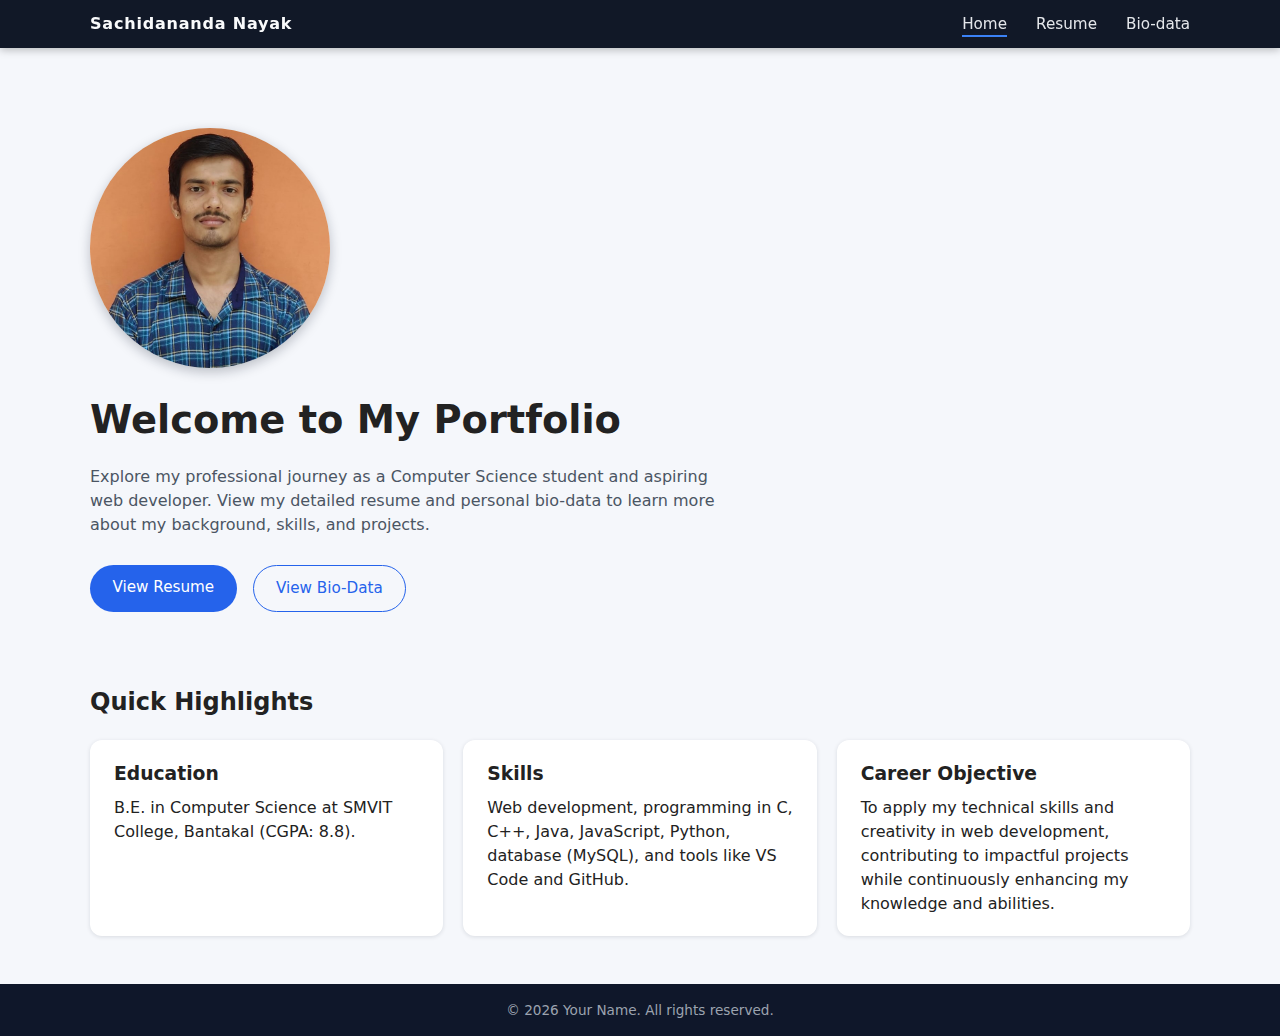
<file: index.html>
<!DOCTYPE html>
<html lang="en">
<head>
    <meta charset="UTF-8" />
    <meta name="viewport" content="width=device-width, initial-scale=1.0" />
    <title>Portfolio | Home</title>
    <link rel="stylesheet" href="style.css" />
    <script src="https://code.jquery.com/jquery-3.6.0.min.js"></script>
    <script src="script.js" defer></script>
</head>
<body>
    <header class="site-header">
        <div class="container nav-container">
            <div class="logo">Sachidananda Nayak</div>
            <nav class="nav-links">
                <a href="index.html" class="active">Home</a>
                <a href="resume.html">Resume</a>
                <a href="biodata.html">Bio-data</a>
            </nav>
        </div>
    </header>

    <main class="container">
        <section class="hero">
            <div class="hero-text">
                <div class="hero-profile">
                    <img src="pic2.jpeg" alt="Profile photo of Sachidananda Nayak" class="profile-pic">
                </div>
                <h1>Welcome to My Portfolio</h1>
                <p>
                    Explore my professional journey as a Computer Science student and
                    aspiring web developer. View my detailed resume and personal
                    bio-data to learn more about my background, skills, and projects.
                </p>
                <div class="hero-actions">
                    <a href="resume.html" class="btn primary">View Resume</a>
                    <a href="biodata.html" class="btn secondary">View Bio-Data</a>
                </div>
            </div>
        </section>

        <section class="highlights">
            <h2>Quick Highlights</h2>
            <div class="grid-3">
                <article class="card">
                    <h3>Education</h3>
                    <p>B.E. in Computer Science at SMVIT College, Bantakal (CGPA: 8.8).</p>
                </article>
                <article class="card">
                    <h3>Skills</h3>
                    <p>
                        Web development, programming in C, C++, Java, JavaScript, Python,
                        database (MySQL), and tools like VS Code and GitHub.
                    </p>
                </article>
                <article class="card">
                    <h3>Career Objective</h3>
                    <p>
                        To apply my technical skills and creativity in web development,
                        contributing to impactful projects while continuously enhancing
                        my knowledge and abilities.
                    </p>
                </article>
            </div>
        </section>
    </main>

    <footer class="site-footer">
        <div class="container">
            <p>&copy; <span id="year"></span> Your Name. All rights reserved.</p>
        </div>
    </footer>
</body>
</html>
</file>
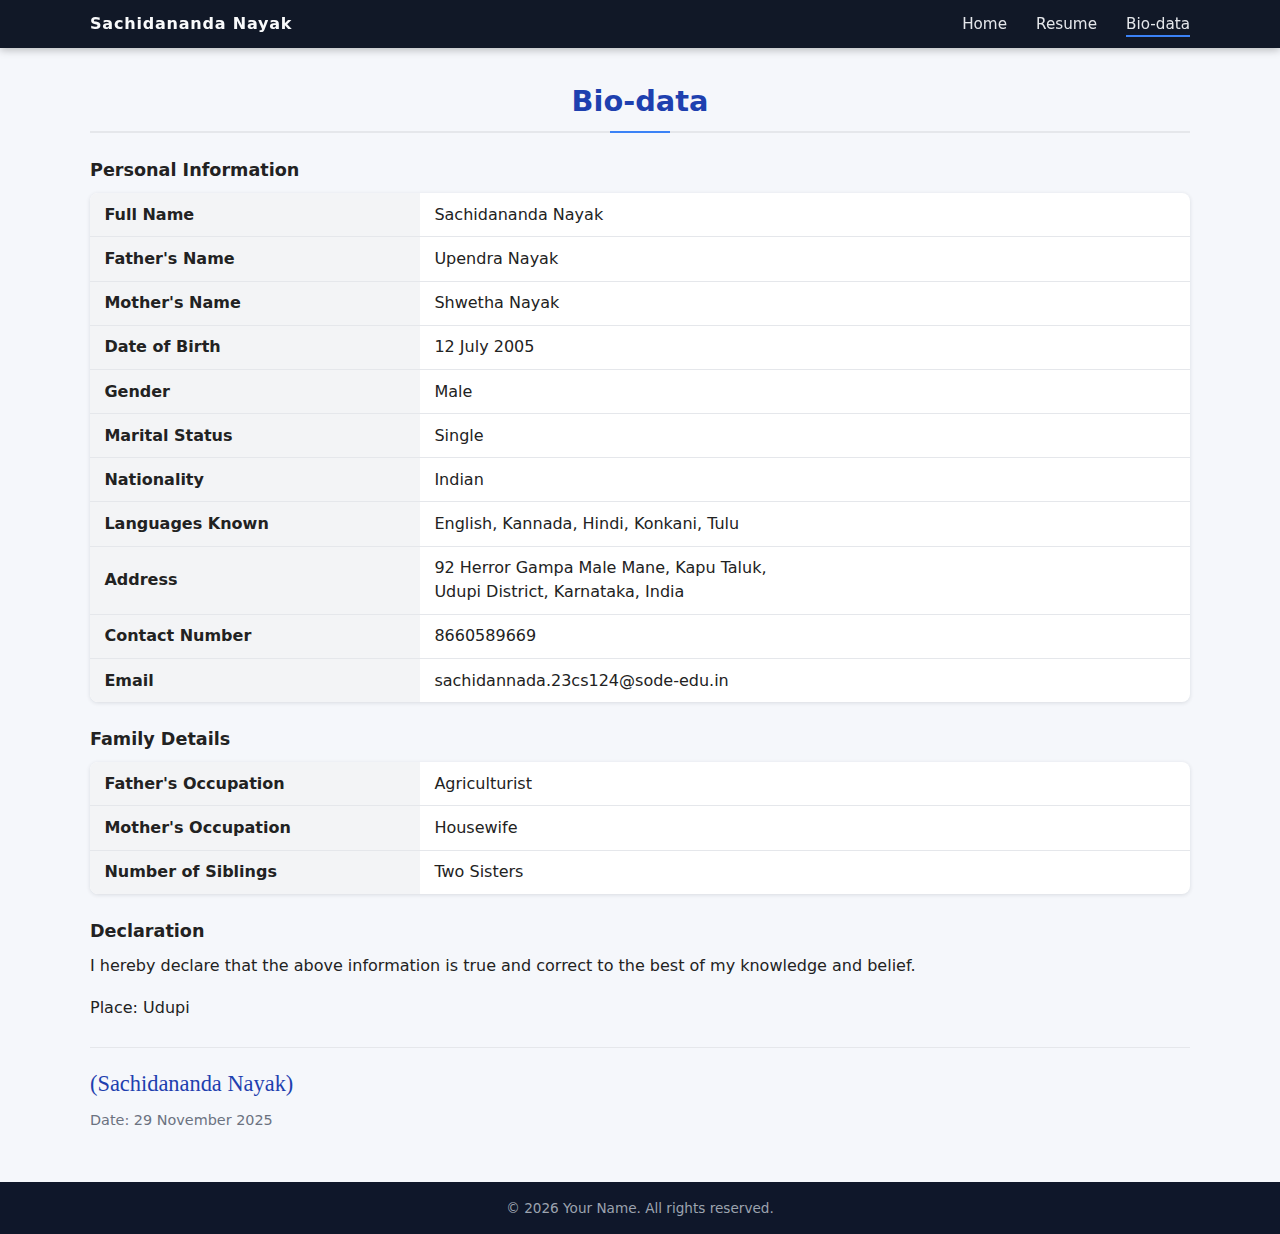
<file: biodata.html>
<!DOCTYPE html>
<html lang="en">
<head>
    <meta charset="UTF-8" />
    <meta name="viewport" content="width=device-width, initial-scale=1.0" />
    <title>Bio-data</title>
    <link rel="stylesheet" href="style.css" />
    <script src="https://code.jquery.com/jquery-3.6.0.min.js"></script>
    <script src="script.js" defer></script>
</head>
<body>
    <header class="site-header">
        <div class="container nav-container">
            <div class="logo">Sachidananda Nayak</div>
            <nav class="nav-links">
                <a href="index.html">Home</a>
                <a href="resume.html">Resume</a>
                <a href="biodata.html" class="active">Bio-data</a>
            </nav>
        </div>
    </header>

    <main class="container biodata-page">
        <h1>Bio-data</h1>

        <section class="biodata-section">
            <h2>Personal Information</h2>
            <table class="biodata-table">
                <tr>
                    <th>Full Name</th>
                    <td>Sachidananda Nayak</td>
                </tr>
                <tr>
                    <th>Father's Name</th>
                    <td>Upendra Nayak</td>
                </tr>
                <tr>
                    <th>Mother's Name</th>
                    <td>Shwetha Nayak</td>
                </tr>
                <tr>
                    <th>Date of Birth</th>
                    <td>12 July 2005</td>
                </tr>
                <tr>
                    <th>Gender</th>
                    <td>Male</td>
                </tr>
                <tr>
                    <th>Marital Status</th>
                    <td>Single</td>
                </tr>
                <tr>
                    <th>Nationality</th>
                    <td>Indian</td>
                </tr>
                <tr>
                    <th>Languages Known</th>
                    <td>English, Kannada, Hindi, Konkani, Tulu</td>
                </tr>
                <tr>
                    <th>Address</th>
                    <td>
                        92 Herror Gampa Male Mane, Kapu Taluk,<br />
                        Udupi District, Karnataka, India
                    </td>
                </tr>
                <tr>
                    <th>Contact Number</th>
                    <td>8660589669</td>
                </tr>
                <tr>
                    <th>Email</th>
                    <td>sachidannada.23cs124@sode-edu.in</td>
                </tr>
            </table>
        </section>

        <section class="biodata-section">
            <h2>Family Details</h2>
            <table class="biodata-table">
                <tr>
                    <th>Father's Occupation</th>
                    <td>Agriculturist</td>
                </tr>
                <tr>
                    <th>Mother's Occupation</th>
                    <td>Housewife</td>
                </tr>
                <tr>
                    <th>Number of Siblings</th>
                    <td>Two Sisters</td>
                </tr>
            </table>
        </section>

        <section class="biodata-section">
            <h2>Declaration</h2>
            <p>
                I hereby declare that the above information is true and correct to
                the best of my knowledge and belief.
            </p>
            <div class="declaration-sign">
                <p>Place: Udupi</p>
                <div class="signature">
                    <p class="sig-name" style="font-family: 'Brush Script MT', cursive; font-size: 1.4em;">(Sachidananda Nayak)</p>
                    <p class="sig-date">Date: 29 November 2025</p>
                </div>
            </div>
        </section>
    </main>

    <footer class="site-footer">
        <div class="container">
            <p>&copy; <span id="year"></span> Your Name. All rights reserved.</p>
        </div>
    </footer>
</body>
</html>
</file>
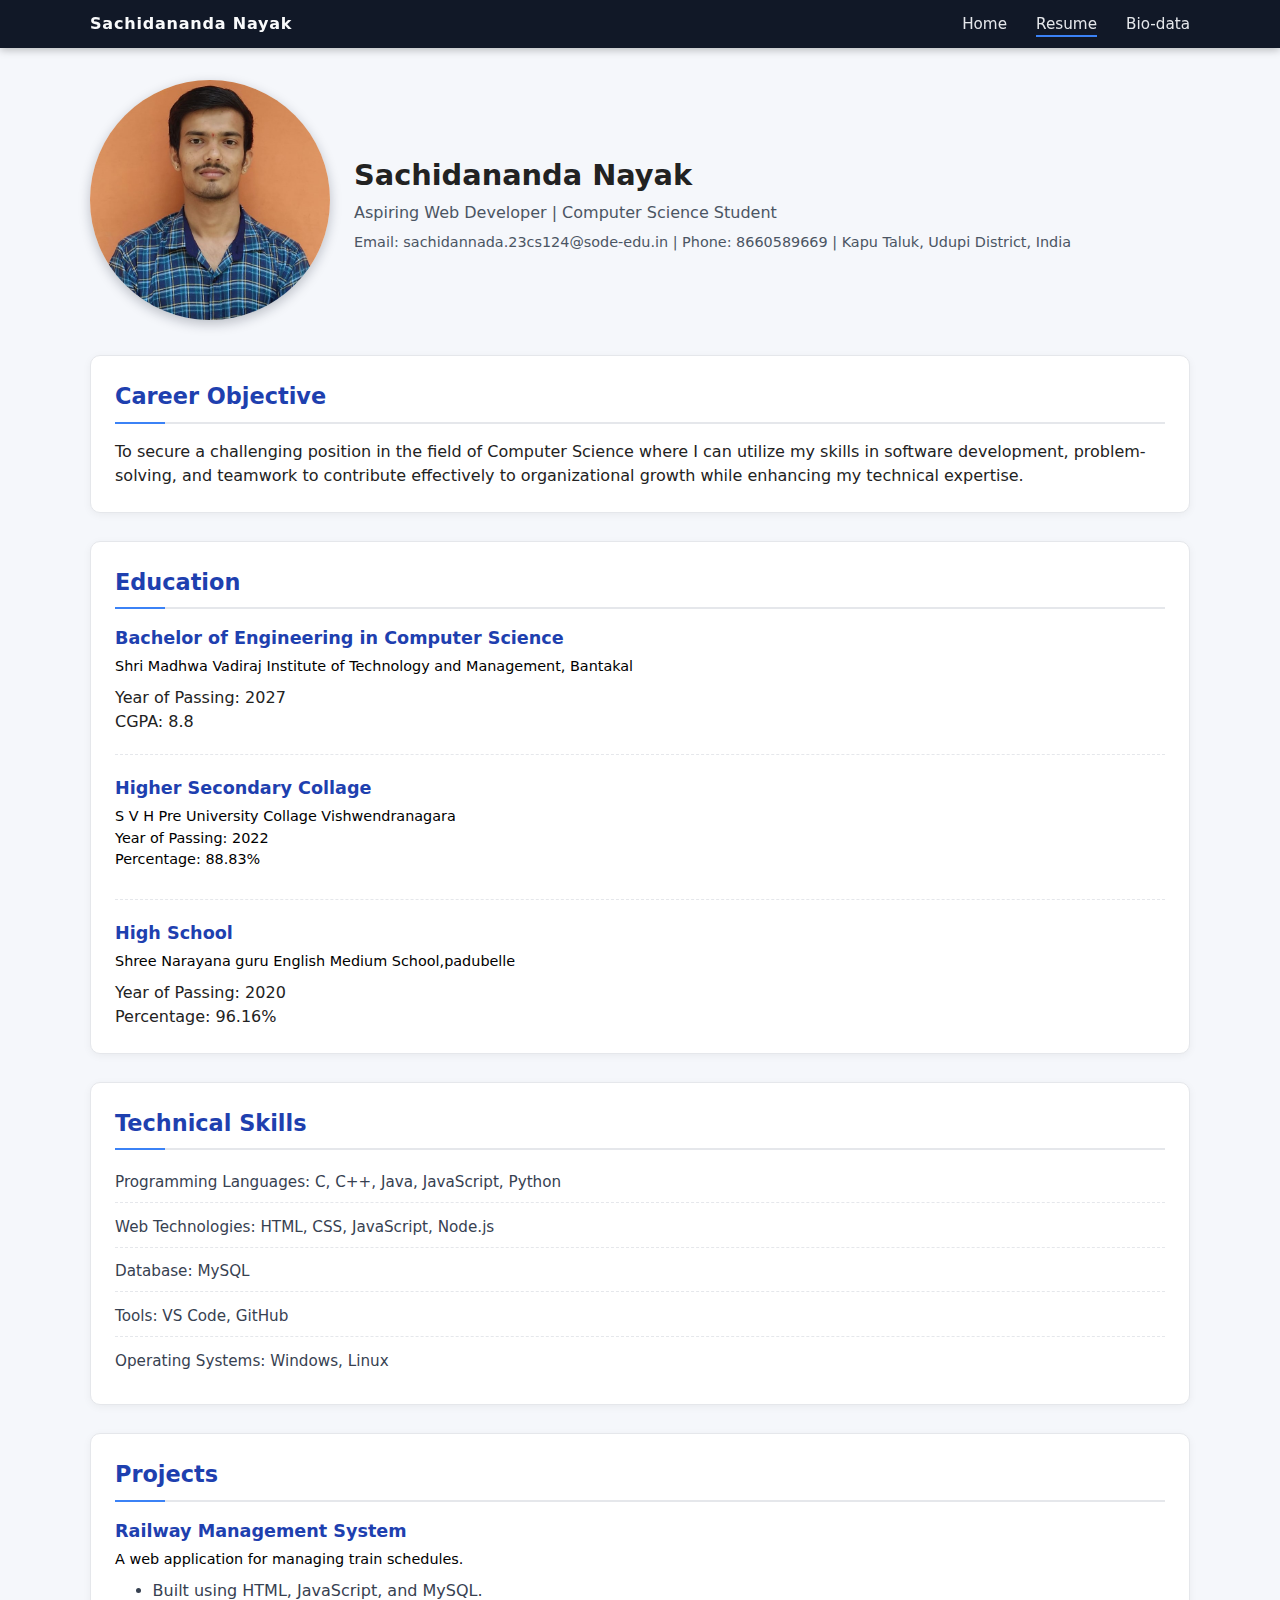
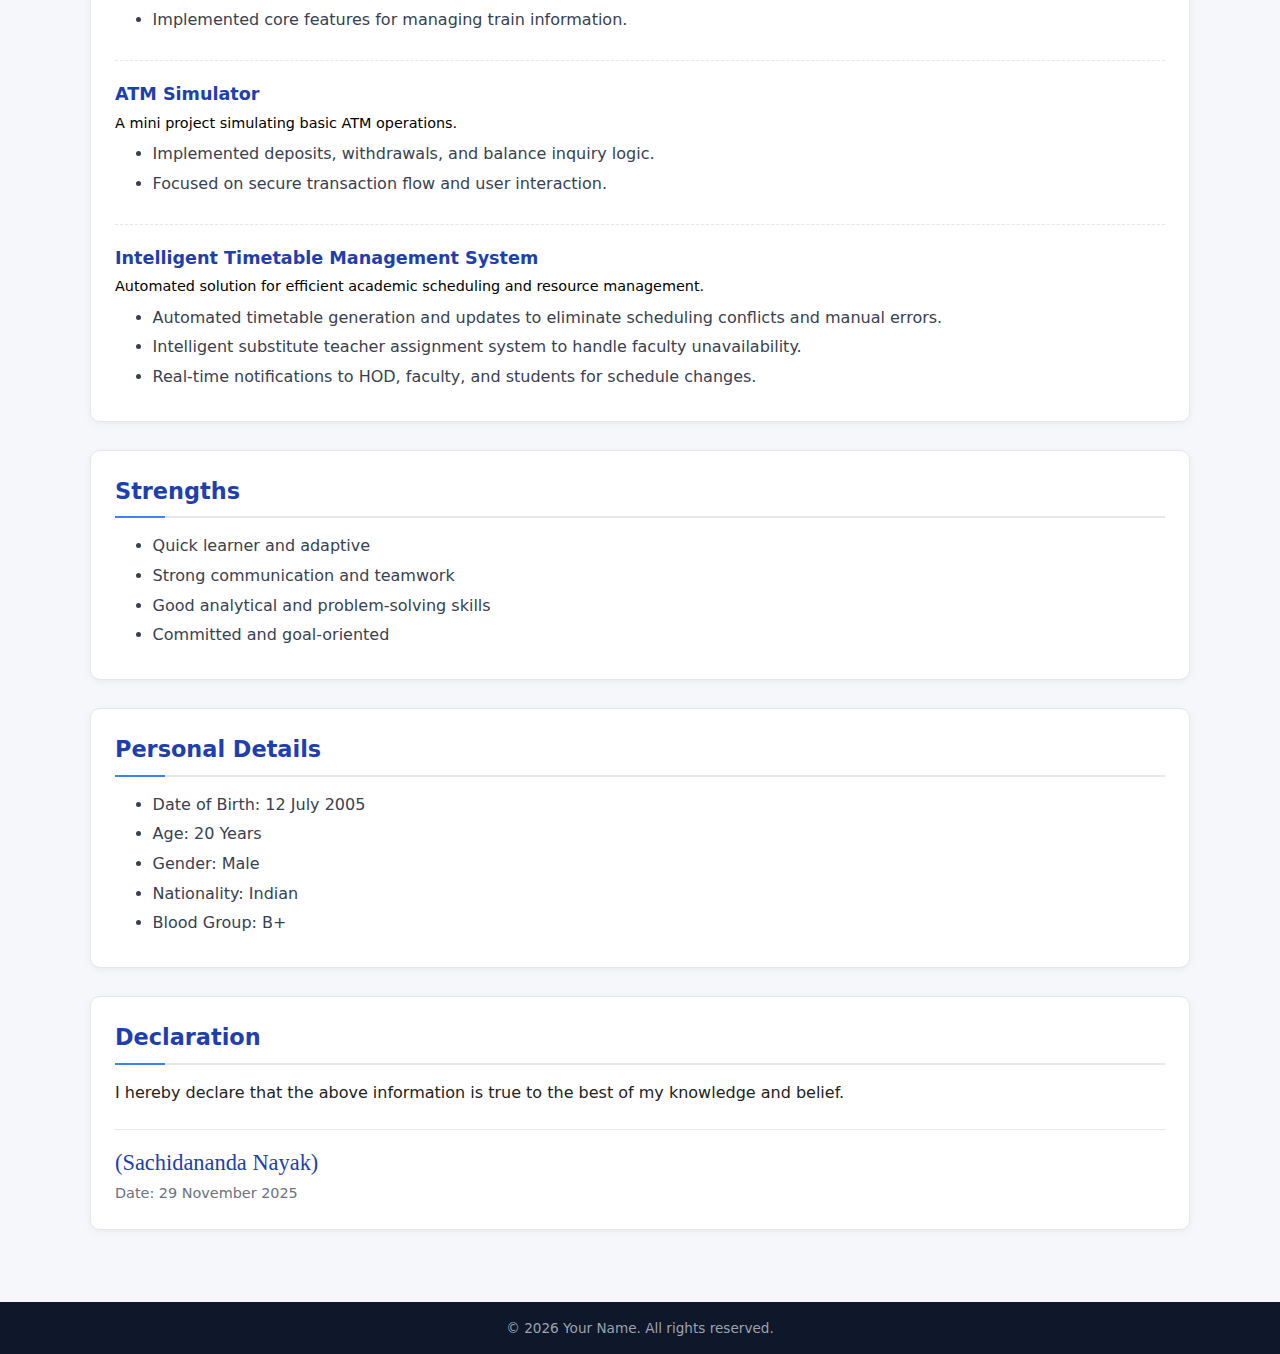
<file: resume.html>
<!DOCTYPE html>
<html lang="en">
<head>
    <meta charset="UTF-8" />
    <meta name="viewport" content="width=device-width, initial-scale=1.0" />
    <title>Resume</title>
    <link rel="stylesheet" href="style.css" />
    <script src="https://code.jquery.com/jquery-3.6.0.min.js"></script>
    <script src="script.js" defer></script>
</head>
<body>
    <header class="site-header">
        <div class="container nav-container">
            <div class="logo">Sachidananda Nayak</div>
            <nav class="nav-links">
                <a href="index.html">Home</a>
                <a href="resume.html" class="active">Resume</a>
                <a href="biodata.html">Bio-data</a>
            </nav>
        </div>
    </header>

    <main class="container resume-page">
        <section class="resume-header">
            <div class="resume-header-flex">
                <div class="resume-profile">
                    <img src="pic2.jpeg" alt="Profile photo of Sachidananda Nayak" class="profile-pic">
                </div>
                <div class="resume-header-text">
                    <h1>Sachidananda Nayak</h1>
                    <p class="subtitle">Aspiring Web Developer | Computer Science Student</p>
                    <p class="contact">
                        Email: sachidannada.23cs124@sode-edu.in | Phone: 8660589669 | Kapu Taluk, Udupi District, India
                    </p>
                </div>
            </div>
        </section>

        <section class="resume-section">
            <article>
                <h2>Career Objective</h2>
                <p>
                    To secure a challenging position in the field of Computer Science where I can utilize my skills in
                    software development, problem-solving, and teamwork to contribute effectively to organizational growth
                    while enhancing my technical expertise.
                </p>
            </article>
        </section>

        <section class="resume-section">
            <article>
                <h2>Education</h2>
                <div class="item">
                    <h3>Bachelor of Engineering in Computer Science</h3>
                    <p class="meta">Shri Madhwa Vadiraj Institute of Technology and Management, Bantakal </p>
                    <p>Year of Passing: 2027</p>
                    <p>CGPA: 8.8</p>
                </div>
                <div class="item">
                    <h3>Higher Secondary Collage</h3>
                    <p class="meta">S V H Pre University Collage Vishwendranagara <br>Year of Passing: 2022<br>Percentage: 88.83%</p>
                    <p> </p>
                    <p></p>
                </div>
                <div class="item">
                    <h3>High School</h3>
                    <p class="meta">Shree Narayana guru English Medium School,padubelle </p>
                    <p>Year of Passing: 2020</p>
                    <p>Percentage: 96.16%</p>
                </div>
            </article>
        </section>

        <section class="resume-section">
            <article>
                <h2>Technical Skills</h2>
                <ul class="skills-list">
                    <li>Programming Languages: C, C++, Java, JavaScript, Python</li>
                    <li>Web Technologies: HTML, CSS, JavaScript, Node.js</li>
                    <li>Database: MySQL</li>
                    <li>Tools: VS Code, GitHub</li>
                    <li>Operating Systems: Windows, Linux</li>
                </ul>
            </article>
        </section>

        <section class="resume-section">
            <article>
                <h2>Projects</h2>
                <div class="item">
                    <h3>Railway Management System</h3>
                    <p class="meta">A web application for managing train schedules.</p>
                    <ul>
                        <li>Built using HTML, JavaScript, and MySQL.</li>
                        <li>Implemented core features for managing train information.</li>
                    </ul>
                </div>
                <div class="item">
                    <h3>ATM Simulator</h3>
                    <p class="meta">A mini project simulating basic ATM operations.</p>
                    <ul>
                        <li>Implemented deposits, withdrawals, and balance inquiry logic.</li>
                        <li>Focused on secure transaction flow and user interaction.</li>
                    </ul>
                </div>
                <div class="item">
                    <h3>Intelligent Timetable Management System</h3>
                    <p class="meta">Automated solution for efficient academic scheduling and resource management.</p>
                    <ul>
                        <li>Automated timetable generation and updates to eliminate scheduling conflicts and manual errors.</li>
                        <li>Intelligent substitute teacher assignment system to handle faculty unavailability.</li>
                        <li>Real-time notifications to HOD, faculty, and students for schedule changes.</li>
                       </ul>
                </div>
            </article>
        </section>


        <section class="resume-section">
            <article>
                <h2>Strengths</h2>
                <ul>
                    <li>Quick learner and adaptive</li>
                    <li>Strong communication and teamwork</li>
                    <li>Good analytical and problem-solving skills</li>
                    <li>Committed and goal-oriented</li>
                </ul>
            </article>
        </section>

        <section class="resume-section">
            <article>
                <h2>Personal Details</h2>
                <ul>
                    <li>Date of Birth: 12 July 2005</li>
                    <li>Age: 20 Years</li>
                    <li>Gender: Male</li>
                    <li>Nationality: Indian</li>
                    <li>Blood Group: B+</li>
                </ul>
            </article>
        </section>

        <section class="resume-section">
            <article>
                <h2>Declaration</h2>
                <p>I hereby declare that the above information is true to the best of my knowledge and belief.</p>
                <div class="signature">
                    <p class="sig-name" style="font-family: 'Brush Script MT', cursive; font-size: 1.4em;">(Sachidananda Nayak)</p>
                    <p class="sig-date">Date: 29 November 2025</p>
                </div>
            </article>
        </section>
    </main>

    <footer class="site-footer">
        <div class="container">
            <p>&copy; <span id="year"></span> Your Name. All rights reserved.</p>
        </div>
    </footer>
</body>
</html>
</file>
<file: style.css>
* {
    box-sizing: border-box;
    margin: 0;
    padding: 0;
}

body {
    font-family: system-ui, -apple-system, BlinkMacSystemFont, 'Segoe UI', sans-serif;
    line-height: 1.5;
    background: #f5f7fb;
    color: #222;
}

.container {
    width: min(1100px, 100% - 2rem);
    margin: 0 auto;
}

.site-header {
    background: #111827;
    color: #f9fafb;
    padding: 0.75rem 0;
    box-shadow: 0 2px 8px rgba(0, 0, 0, 0.25);
    position: sticky;
    top: 0;
    z-index: 100;
}

.nav-container {
    display: flex;
    align-items: center;
    justify-content: space-between;
}

.logo {
    font-weight: 700;
    letter-spacing: 0.05em;
}

.nav-links a {
    color: #e5e7eb;
    text-decoration: none;
    margin-left: 1.5rem;
    font-size: 0.95rem;
    position: relative;
}

.nav-links a::after {
    content: "";
    position: absolute;
    left: 0;
    bottom: -4px;
    width: 0;
    height: 2px;
    background: #3b82f6;
    transition: width 0.25s ease;
}

.nav-links a:hover::after,
.nav-links a.active::after {
    width: 100%;
}

main {
    padding: 2rem 0 3rem;
}

.hero {
    padding: 3rem 0 2rem;
}

.hero-text h1 {
    font-size: clamp(2rem, 3vw, 2.6rem);
    margin-bottom: 1rem;
}

.hero-profile {
    margin-bottom: 1rem;
}

.profile-pic {
    width: 240px;
    height: 240px;
    border-radius: 50%;
    object-fit: cover;
    box-shadow: 0 4px 12px rgba(15, 23, 42, 0.25);
}

.hero-text p {
    max-width: 40rem;
    color: #4b5563;
}

.hero-actions {
    margin-top: 1.75rem;
    display: flex;
    flex-wrap: wrap;
    gap: 1rem;
}

.btn {
    padding: 0.7rem 1.4rem;
    border-radius: 999px;
    font-size: 0.95rem;
    border: none;
    cursor: pointer;
    text-decoration: none;
    display: inline-block;
}

.btn.primary {
    background: #2563eb;
    color: white;
}

.btn.secondary {
    background: transparent;
    color: #2563eb;
    border: 1px solid #2563eb;
}

.highlights {
    margin-top: 2.5rem;
}

.highlights h2 {
    margin-bottom: 1.25rem;
}

.grid-3 {
    display: grid;
    grid-template-columns: repeat(auto-fit, minmax(220px, 1fr));
    gap: 1.25rem;
}

.card {
    background: white;
    padding: 1.25rem 1.5rem;
    border-radius: 0.75rem;
    box-shadow: 0 1px 4px rgba(15, 23, 42, 0.12);
}

.card h3 {
    margin-bottom: 0.5rem;
}

.site-footer {
    background: #0f172a;
    color: #9ca3af;
    padding: 1rem 0;
    text-align: center;
    font-size: 0.85rem;
}

/* Resume page */

.resume-page h1 {
    font-size: 1.8rem;
}

.resume-header {
    margin-bottom: 1.5rem;
}

.resume-header .subtitle {
    color: #4b5563;
}

.resume-header .contact {
    margin-top: 0.4rem;
    font-size: 0.9rem;
    color: #4b5563;
}

.resume-header-flex {
    display: flex;
    align-items: center;
    gap: 1.5rem;
    flex-wrap: wrap;
}

.resume-profile {
    flex-shrink: 0;
}

.resume-header-text h1 {
    margin-bottom: 0.3rem;
}

.resume-section {
    margin-top: 1.75rem;
}

.resume-section h2 {
    font-size: 1.4rem;
    margin-bottom: 1rem;
    color: #1e40af;
    padding-bottom: 0.5rem;
    border-bottom: 2px solid #e5e7eb;
    position: relative;
}

.resume-section h2::after {
    content: '';
    position: absolute;
    bottom: -2px;
    left: 0;
    width: 50px;
    height: 2px;
    background: #3b82f6;
}

.resume-section article {
    background: white;
    border-radius: 10px;
    padding: 1.5rem;
    margin-bottom: 1.5rem;
    box-shadow: 0 2px 8px rgba(0, 0, 0, 0.05);
    transition: transform 0.2s ease, box-shadow 0.2s ease;
    border: 1px solid #e5e7eb;
}

.resume-section article:hover {
    transform: translateY(-2px);
    box-shadow: 0 4px 12px rgba(0, 0, 0, 0.08);
}

.resume-section .item {
    margin-bottom: 1.25rem;
    padding-bottom: 1.25rem;
    border-bottom: 1px dashed #e5e7eb;
}

.resume-section .item:last-child {
    border-bottom: none;
    margin-bottom: 0;
    padding-bottom: 0;
}

.resume-section h3 {
    font-size: 1.1rem;
    color: #1e40af;
    margin-bottom: 0.3rem;
}

.resume-section .meta {
    color: #4b5563;
    font-size: 0.95rem;
    margin-bottom: 0.5rem;
}

.resume-section ul {
    padding-left: 1.25rem;
    margin: 0.5rem 0;
}

.resume-section ul li {
    margin-bottom: 0.35rem;
    color: #374151;
}

.resume-section .skills-list {
    display: block;
    list-style-type: none;
    padding-left: 0;
    margin: 0.5rem 0;
}

.resume-section .skills-list li {
    padding: 0.3rem 0;
    font-size: 0.95rem;
    color: #374151;
    border-bottom: 1px dashed #e5e7eb;
    padding-bottom: 0.5rem;
    margin-bottom: 0.5rem;
}

.resume-section .skills-list li:last-child {
    border-bottom: none;
    margin-bottom: 0;
    padding-bottom: 0;
}

.signature {
    margin-top: 1.5rem;
    padding-top: 1rem;
    border-top: 1px solid #e5e7eb;
}

.sig-name {
    font-family: 'Brush Script MT', cursive;
    font-size: 1.4em;
    color: #1e40af;
    margin-bottom: 0.25rem;
}

.sig-date {
    color: #6b7280;
    font-size: 0.9rem;
}

.resume-section .item {
    margin-top: 0.75rem;
}

.resume-section .meta {
    font-size: 0.9rem;
    color: black;
}

.skills-list {
    display: grid;
    gap: 0.3rem;
    padding-left: 1.1rem;
}

.resume-section ul {
    margin-left: 1.1rem;
    margin-top: 0.25rem;
}

/* Biodata page */

.biodata-page h1 {
    font-size: 1.8rem;
    margin-bottom: 1.5rem;
    color: #1e40af;
    text-align: center;
    padding-bottom: 0.5rem;
    border-bottom: 2px solid #e5e7eb;
    position: relative;
}

.biodata-page h1::after {
    content: '';
    position: absolute;
    bottom: -2px;
    left: 50%;
    transform: translateX(-50%);
    width: 60px;
    height: 2px;
    background: #3b82f6;
}

.biodata-section {
    margin-top: 1.5rem;
}

.biodata-section h2 {
    font-size: 1.1rem;
    margin-bottom: 0.6rem;
}

.biodata-table {
    width: 100%;
    border-collapse: collapse;
    background: white;
    border-radius: 0.5rem;
    overflow: hidden;
    box-shadow: 0 1px 4px rgba(15, 23, 42, 0.12);
}

.biodata-table th,
.biodata-table td {
    padding: 0.6rem 0.9rem;
    border-bottom: 1px solid #e5e7eb;
    text-align: left;
}

.biodata-table th {
    width: 30%;
    background: #f3f4f6;
    font-weight: 600;
}

.biodata-table tr:last-child th,
.biodata-table tr:last-child td {
    border-bottom: none;
}

.declaration-sign {
    margin-top: 1rem;
    line-height: 1.8;
}

.declaration-sign .sign {
    margin-top: 0.5rem;
}

/* Small-screen tweaks */

@media (max-width: 640px) {
    .nav-container {
        flex-direction: column;
        align-items: flex-start;
        gap: 0.5rem;
    }

    .nav-links a {
        margin-left: 0;
        margin-right: 1rem;
    }
}
</file>
